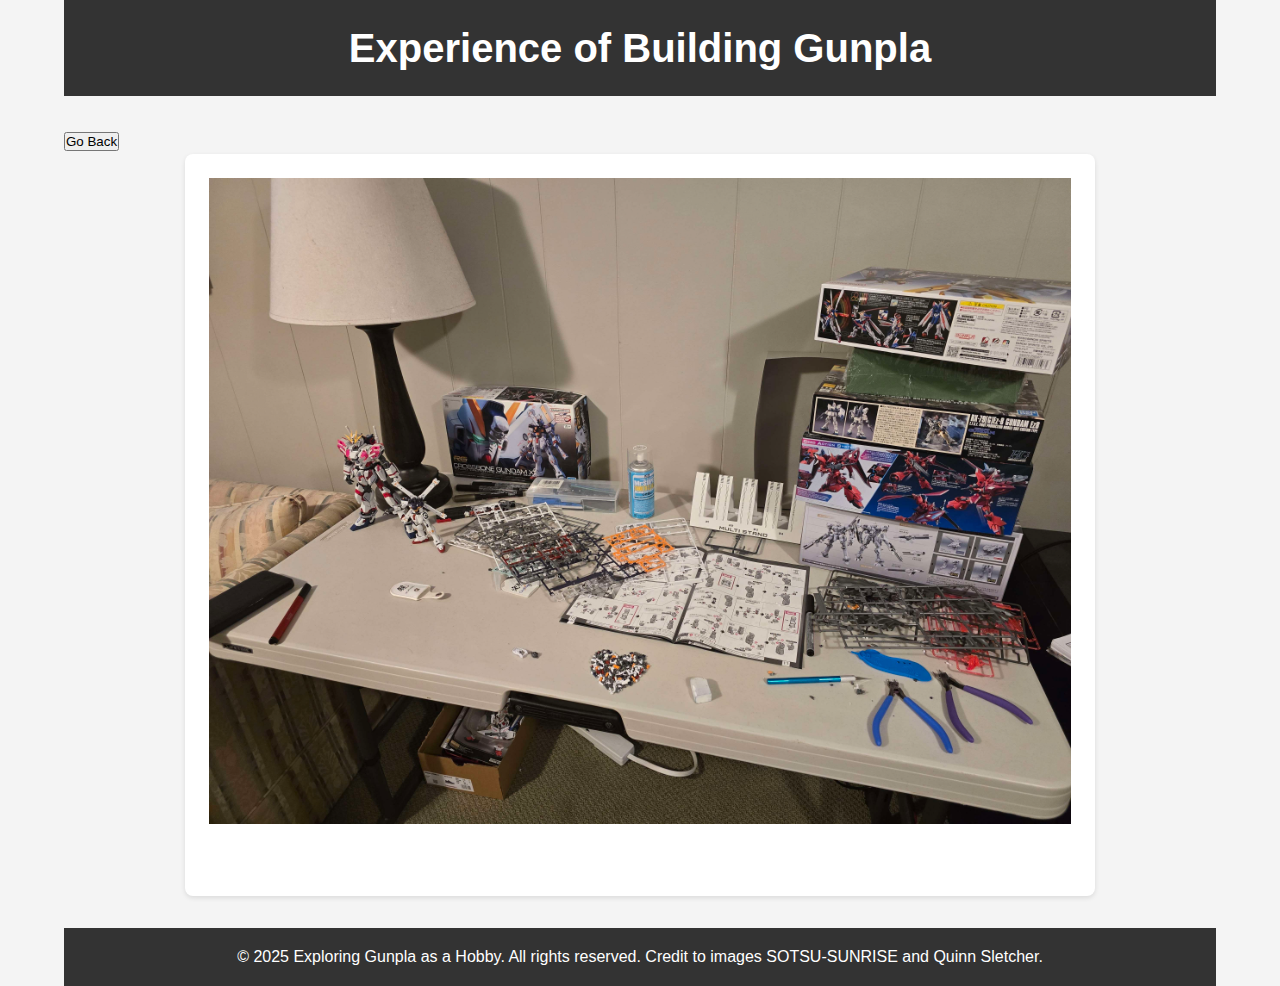
<file: page2.html>
<!DOCTYPE html>
<html lang="en">
<head>
    <meta charset="UTF-8">
    <meta name="viewport" content="width=device-width, initial-scale=1.0">
    <title>Experience of Building Gunpla</title>
    <link rel="stylesheet" href="styles.css">
</head>
<body>
    <div class="container">
        <header>
            <h1>Experience of Building Gunpla</h1>
        </header>
        <main>
            <button onclick="history.back()">Go Back</button>
            <div class="single-image">
                <img src="images/posterpage2.jpg">
                <p></p>
            </div>
        </main>
        <footer>
            <p>© 2025 Exploring Gunpla as a Hobby. All rights reserved. Credit to images SOTSU-SUNRISE and Quinn Sletcher.</p>
        </footer>
    </div>
</body>
</html>
</file>
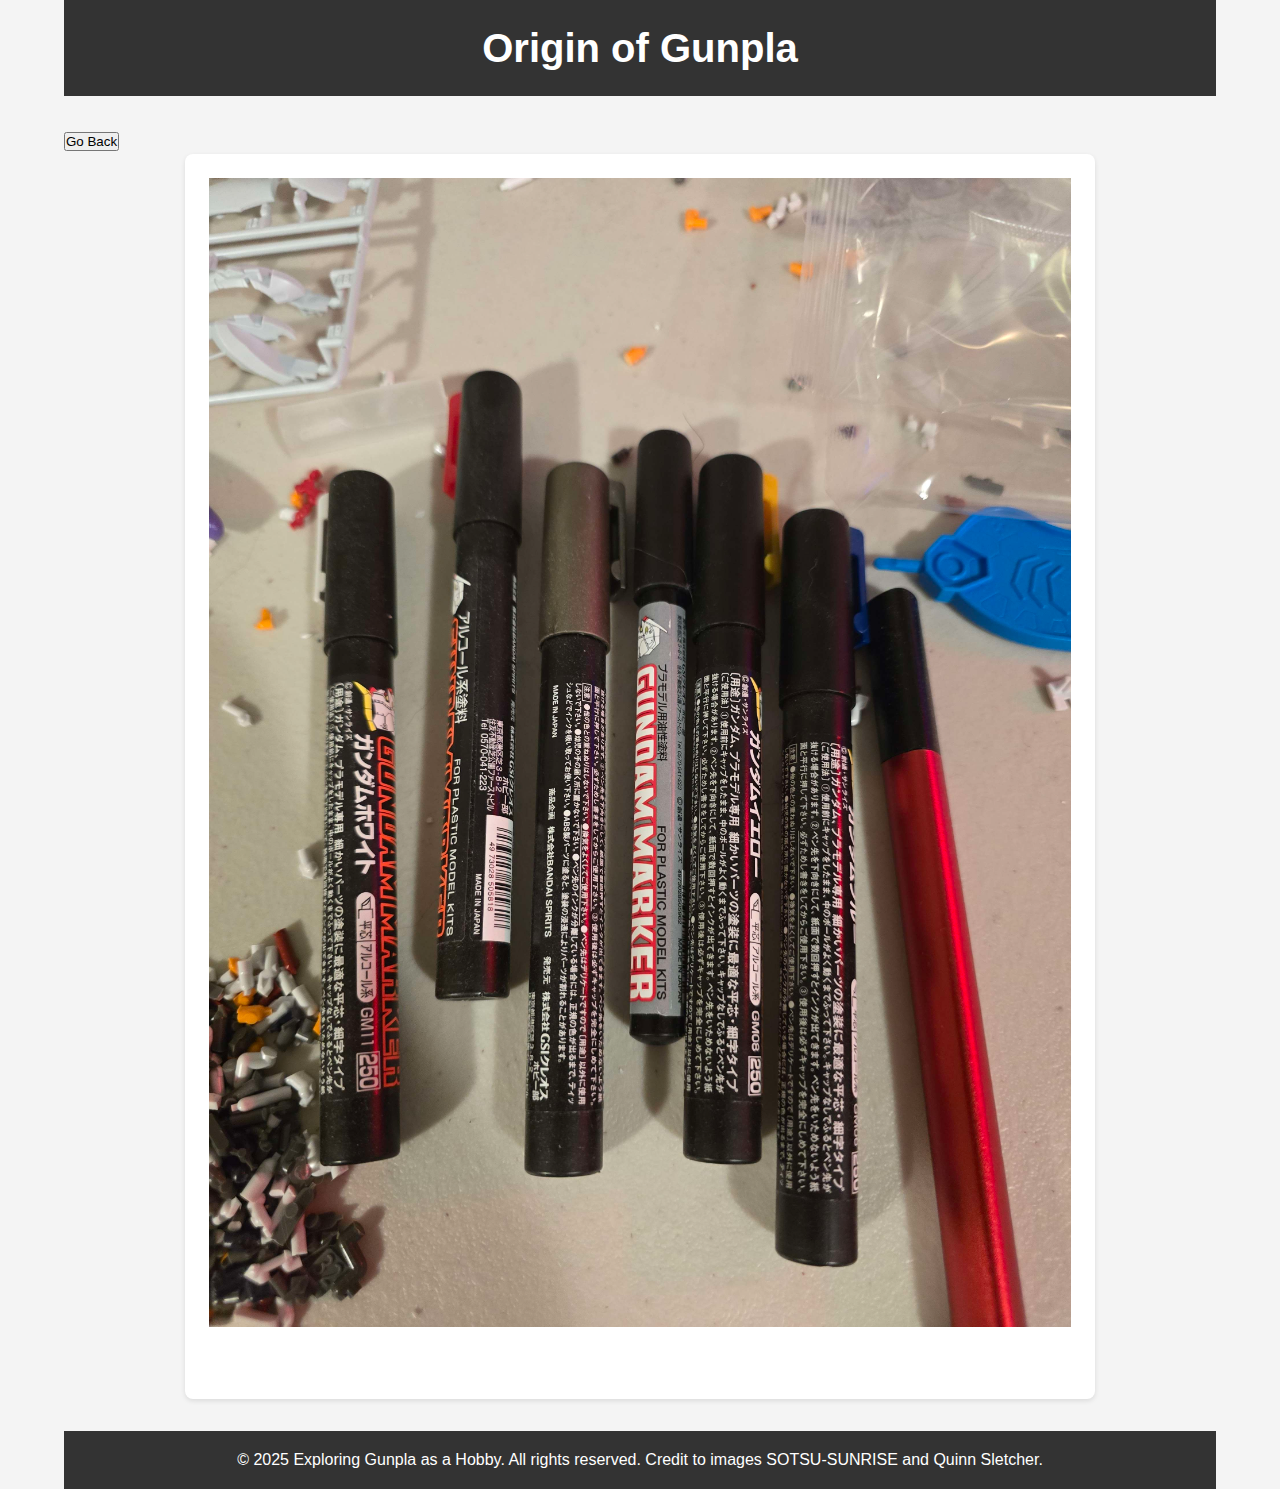
<file: page3.html>
<!DOCTYPE html>
<html lang="en">
<head>
    <meta charset="UTF-8">
    <meta name=""keywords" content="Gundam, Origin, Information on Gunpla">
    <meta name="author" content="Quinn Sletcher">
    <meta name="viewport" content="width=device-width, initial-scale=1.0">
    <title>Origin of Gunpla</title>
    <link rel="stylesheet" href="styles.css">
</head>
<body>
    <div class="container">
        <header>
            <h1>Origin of Gunpla</h1>
        </header>
        <main>
            <button onclick="history.back()">Go Back</button>
            <div class="single-image">
                <img src="images/posterimage3.jpg" alt="Gundam poster">
                <p></p>
            </div>
        </main>
        <footer>
            <p>© 2025 Exploring Gunpla as a Hobby. All rights reserved. Credit to images SOTSU-SUNRISE and Quinn Sletcher.</p>
        </footer>
    </div>
</body>
</html>
</file>
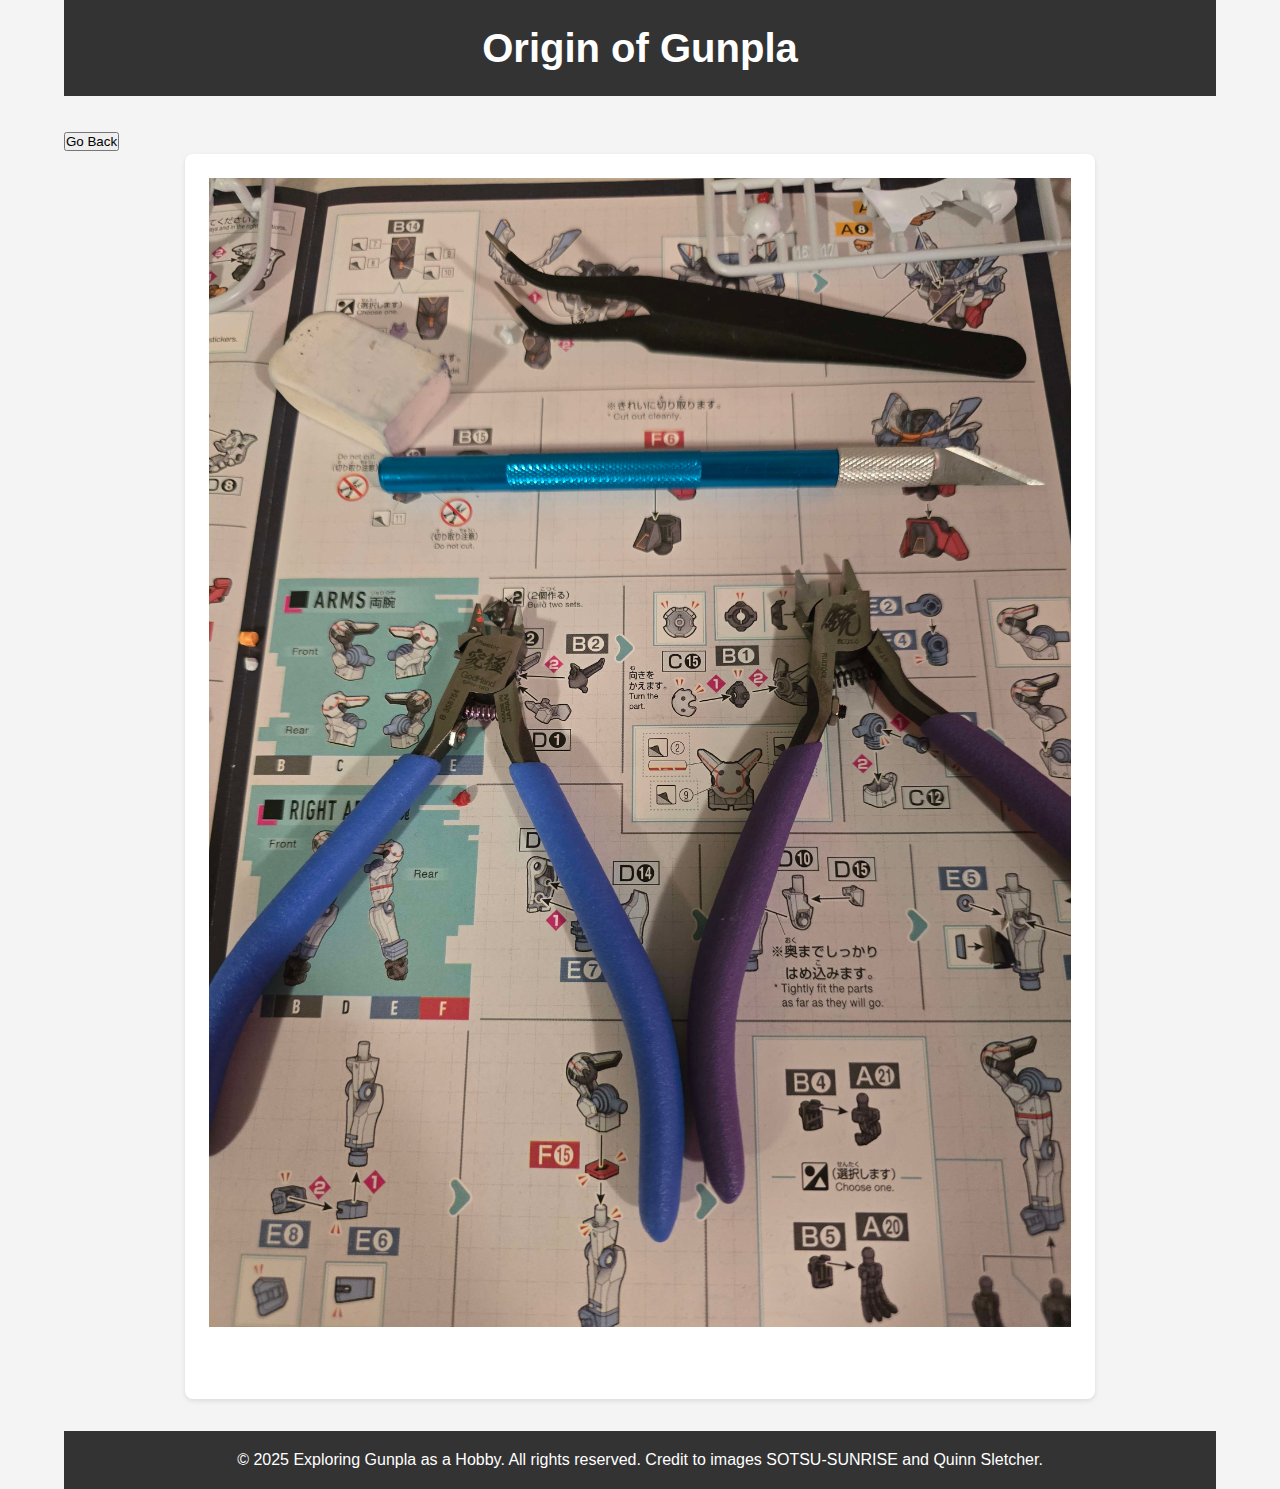
<file: page4.html>
<!DOCTYPE html>
<html lang="en">
<head>
    <meta charset="UTF-8">
    <meta name=""keywords" content="Gundam, Origin, Information on Gunpla">
    <meta name="author" content="Quinn Sletcher">
    <meta name="viewport" content="width=device-width, initial-scale=1.0">
    <title>Origin of Gunpla</title>
    <link rel="stylesheet" href="styles.css">
</head>
<body>
    <div class="container">
        <header>
            <h1>Origin of Gunpla</h1>
        </header>
        <main>
            <button onclick="history.back()">Go Back</button>
            <div class="single-image">
                <img src="images/posterimage4.jpg" alt="Gundam poster">
                <p></p>
            </div>
        </main>
        <footer>
            <p>© 2025 Exploring Gunpla as a Hobby. All rights reserved. Credit to images SOTSU-SUNRISE and Quinn Sletcher.</p>
        </footer>
    </div>
</body>
</html>
</file>
<file: styles.css>
* {
    margin: 0;
    padding: 0;
    box-sizing: border-box;
}

body {
    font-family: Arial, sans-serif;
    line-height: 1.6;
    background-color: #f4f4f4;
    color: #333;
    display: flex;
    justify-content: center;
    min-height: 100vh;
}

.container {
    max-width: 1200px;
    width: 90%;
    margin: 0 auto;
    display: flex;
    flex-direction: column;
    min-height: 100vh;
}

header { /*trying my best to make the header look clean*/
    background-color: #333;
    color: #fff;
    text-align: center;
    padding: 1rem;
}

header h1 { /*Making text large enough for the header*/
    font-size: 2.5rem;
}

main {
    flex: 1;
    padding: 2rem 0;
}

.gallery {
    display: grid;
    grid-template-columns: repeat(auto-fit, minmax(250px, 1fr));
    gap: 1.5rem;
    margin-bottom: 2rem;
}

.gallery-item {
    background-color: #fff;
    border-radius: 8px;
    overflow: hidden;
    text-align: center;
    
}

.gallery-item a {
    display: block; /*This would let the entire item be clickable for easier navigation*/
    text-decoration: none;
}

.gallery-item img {
    width: 100%; /*Allows the image that would be in the gallery block to fill 100% of the container*/
    height: 200px;
    object-fit: cover; /*If item is too big for container, it'll crop it if necessary and look nicer.*/
    display: block;
}

.gallery-item p {
    padding: 1rem;
    font-size: 1rem;
    color: #555; /*Text describing the gallery set to a gray color to offset the white background for readability*/
}

.bottom-image {
    background-color: #fff;
    border-radius: 8px;
    box-shadow: 0 2px 5px rgba(0, 0, 0, 0.1);
    max-width: 600px;
    margin: 0 auto; /*Centers the picture horizontally for optimal viewing*/
    text-align: center;
    padding: 1rem;
}

.bottom-image img {
    width: 100%;
    height: auto;
    max-height: 300px;
    object-fit: cover;
    display: block;
}


.single-image {
    background-color: #fff;
    border-radius: 8px;
    box-shadow: 0 2px 5px rgba(0, 0, 0, 0.1);
    max-width: 910px; 
    margin: 0 auto;
    text-align: center;
    padding: 1.5rem;
}

.single-image img {
    width: 100%;
    height: auto;
    max-width: 910px;
    object-fit: contain;
    display: block;
}

.single-image p {
    padding: 1.5rem 0;
    font-size: 1.2rem;
    color: #555;
}

footer {
    background-color: #333;
    color: #fff;
    text-align: center;
    padding: 1rem;
}


nav ul {
    list-style: none;
    display: flex;
    justify-content: center;
    padding: 1rem 0;
}

nav li {
    margin: 0 1rem;
}

nav a {
    color: #fff;
    text-decoration: none;
    font-size: 1rem;
}

nav a:hover {
    text-decoration: underline;
}

@media (max-width: 600px) {
    .gallery {
        grid-template-columns: 1fr;
    }

    header h1 {
        font-size: 1.8rem;
    }

    .container {
        width: 95%;
    }

    .bottom-image {
        max-width: 90%;
    }

    .single-image {
        max-width: 90%;
        padding: 1rem;
    }

    nav ul {
        flex-direction: column;
        align-items: center;
    }

    nav li {
        margin: 0.5rem 0;
    }
}
</file>
